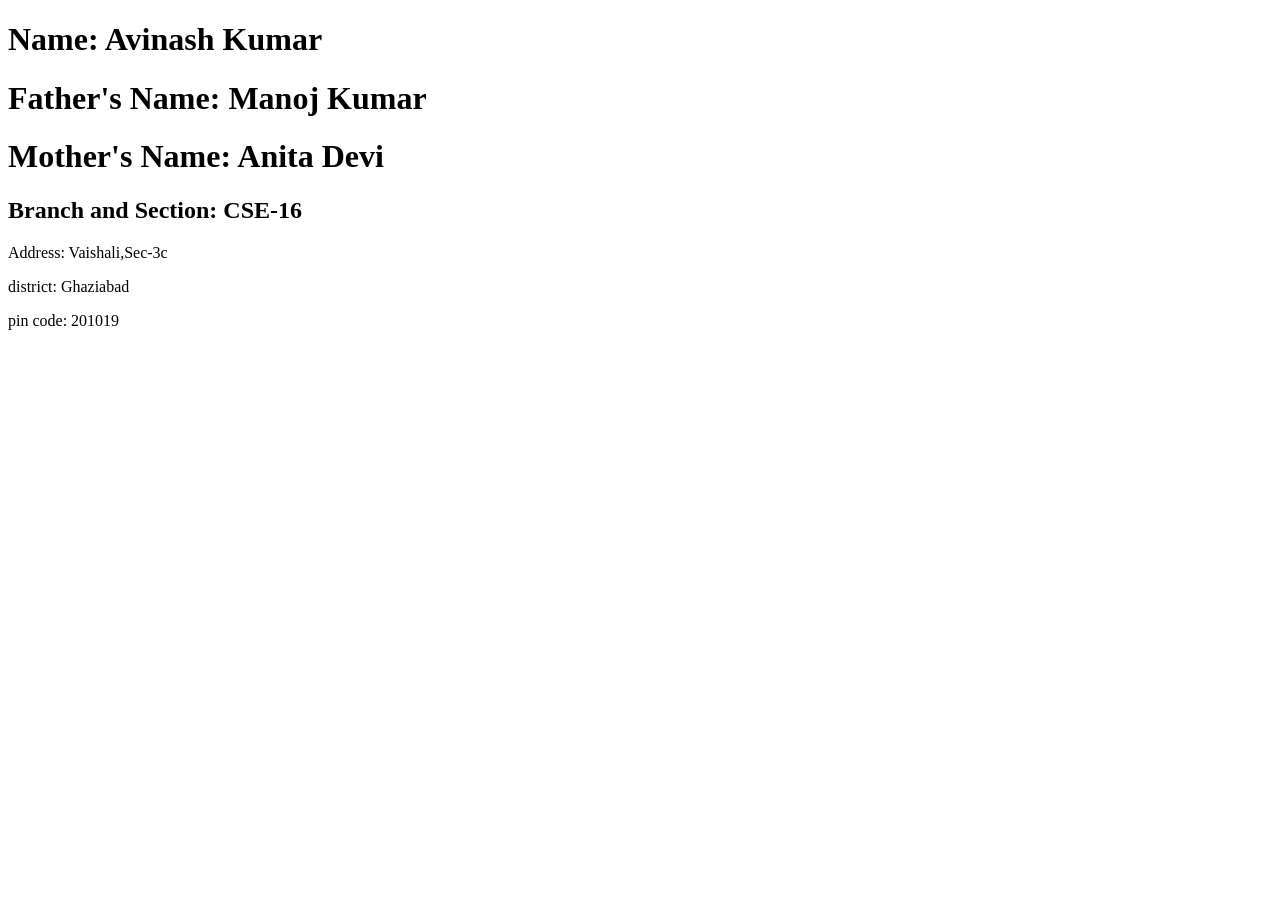
<file: index.html>
<!DOCTYPE html>
<html lang="en">
    <head>
        <meta charset="UTF-8">
        <meta name="viewport" content="width=device-width, initial-scale=1.8">
        <title>My first html page</title>
    </head>
    <body>
        <h1>Name: Avinash Kumar</h1>
        <h1>Father's Name: Manoj Kumar</h1>
        <h1>Mother's Name: Anita Devi</h1>
        <h2>Branch and Section: CSE-16</h2>
        <p>Address: Vaishali,Sec-3c</p>
        <p>district: Ghaziabad</p>
        <p>pin code: 201019</p>
    </body>
</html>
</file>
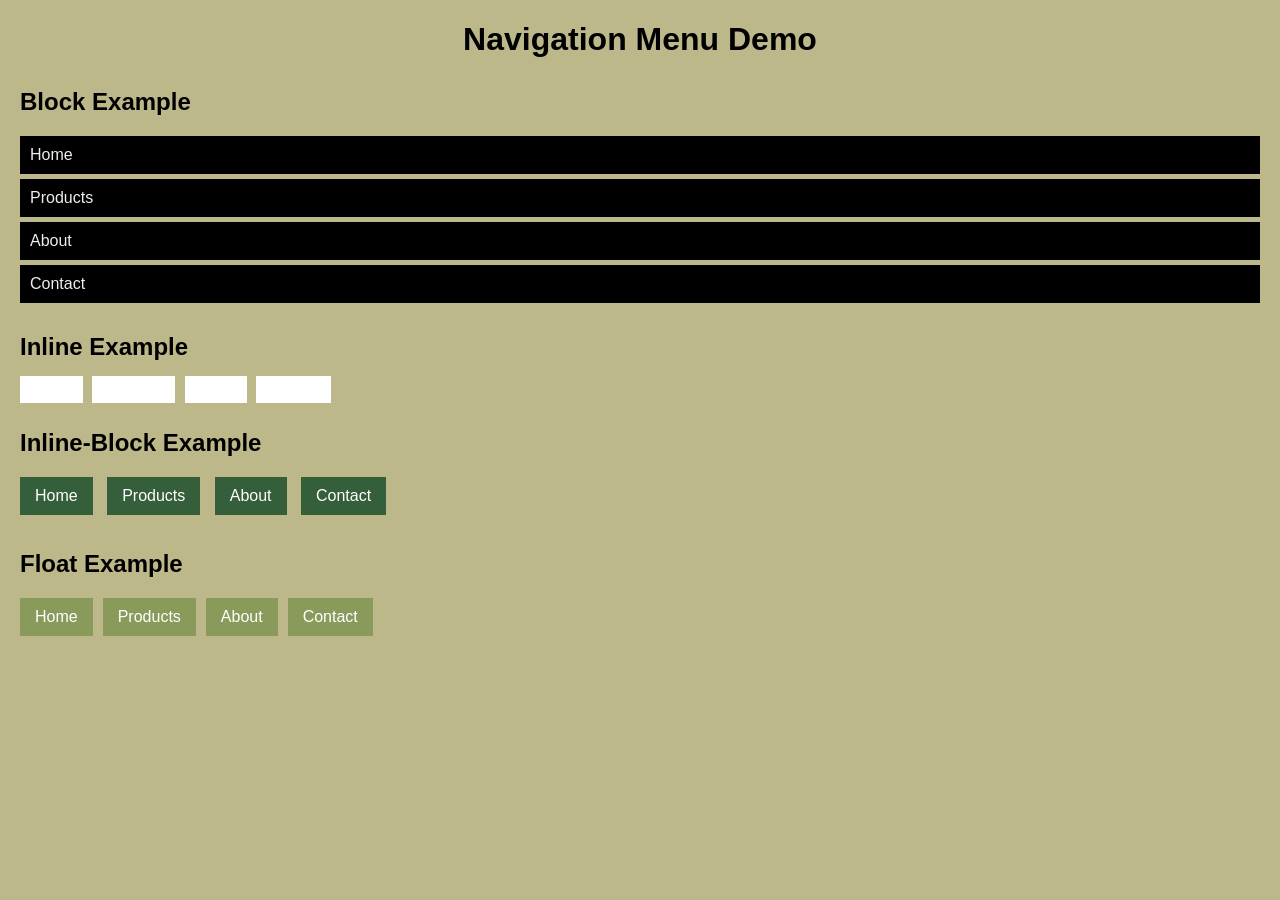
<file: exp-7.html>
<!DOCTYPE html>
<html lang="en">
<head>
  <meta charset="UTF-8">
  <meta name="viewport" content="width=device-width, initial-scale=1.0">
  <title>Navigation Menu Demo</title>
  <style>
    body {
      font-family: Arial, sans-serif;
      margin: 20px;
    }

    h1 {
      text-align: center;
    }

    h2 {
      margin-top: 30px;
    }

    /* Block Example */
    .block a {
      display: block;
      background-color:#000000;
      color: rgb(237, 237, 237);
      padding: 10px;
      text-decoration: none;
      margin-bottom: 5px;
    }

    /* Inline Example */
    .inline a {
      display: inline;
      background-color: #fefffe;
      color: white;
      padding: 5px 10px;
      text-decoration: none;
      margin-right: 5px;
    }

    /* Inline-Block Example */
    .inline-block a {
      display: inline-block;
      background-color: #355E3B;
      color: white;
      padding: 10px 15px;
      text-decoration: none;
      margin-right: 10px;
      margin-bottom: 5px;
    }

    /* Float Example */
    .float a {
      float: left;
      background-color: #8A9A5B;
      color: white;
      padding: 10px 15px;
      text-decoration: none;
      margin-right: 10px;
      margin-bottom: 10px;
    }

    .float::after {
      content: "";
      display: block;
      clear: both;
    }
    body {
      background-color: #bcb88a;
    }
  </style>
</head>
<body>
  <h1>Navigation Menu Demo</h1>

  <h2>Block Example</h2>
  <div class="block">
    <a href="#">Home</a>
    <a href="#">Products</a>
    <a href="#">About</a>
    <a href="#">Contact</a>
  </div>

  <h2>Inline Example</h2>
  <div class="inline">
    <a href="#">Home</a>
    <a href="#">Products</a>
    <a href="#">About</a>
    <a href="#">Contact</a>
  </div>

  <h2>Inline-Block Example</h2>
  <div class="inline-block">
    <a href="#">Home</a>
    <a href="#">Products</a>
    <a href="#">About</a>
    <a href="#">Contact</a>
  </div>

  <h2>Float Example</h2>
  <div class="float">
    <a href="#">Home</a>
    <a href="#">Products</a>
    <a href="#">About</a>
    <a href="#">Contact</a>
  </div>
</body>
</html>
</file>
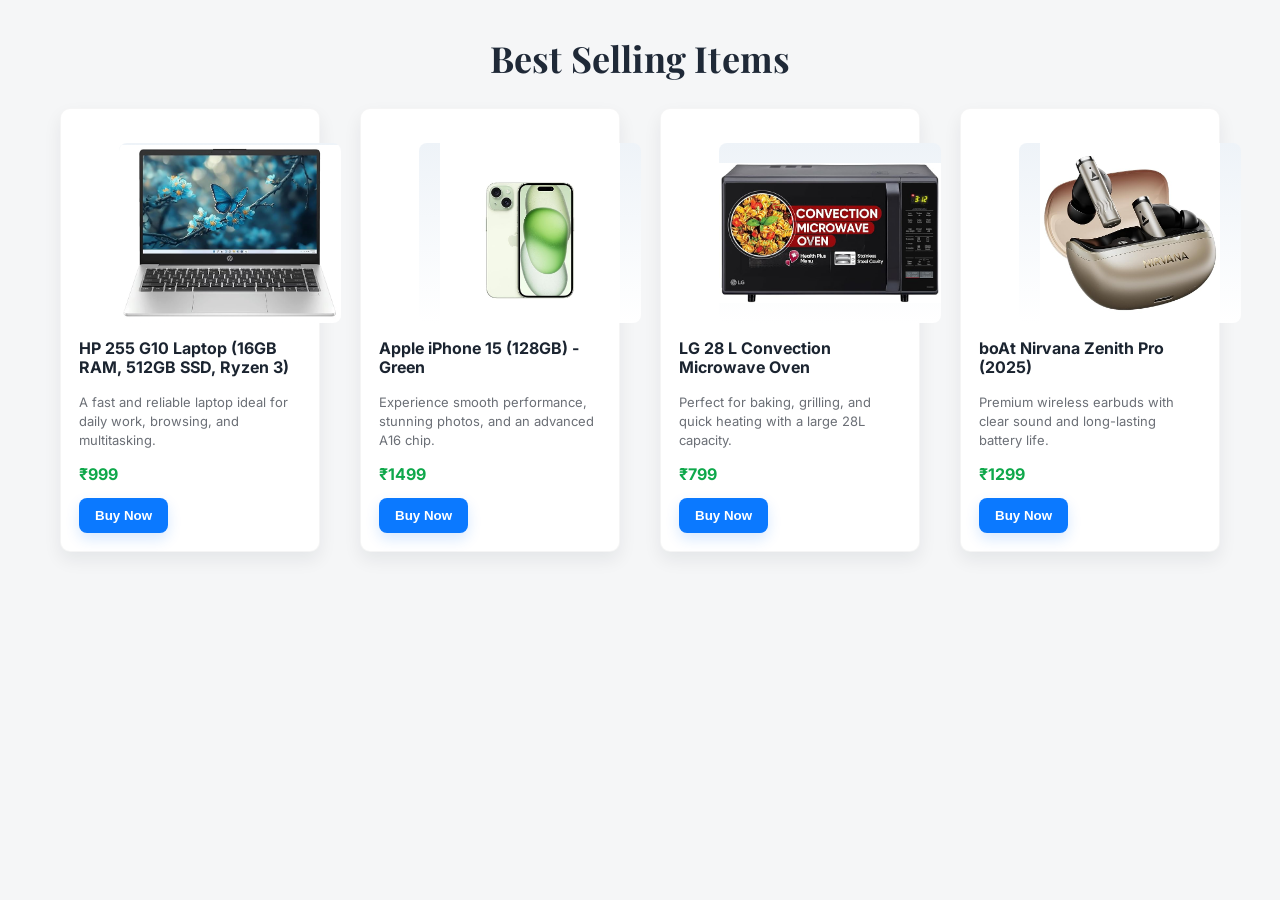
<file: exp-9.html>
<!doctype html>
<html lang="en">
<head>
  <meta charset="utf-8" />
  <meta name="viewport" content="width=device-width,initial-scale=1" />
  <title>Best Selling Items</title>
  <link href="https://fonts.googleapis.com/css2?family=Inter:wght@300;400;600;700&family=Playfair+Display:wght@600&display=swap" rel="stylesheet">
  <style>
    :root{
      --bg: #f5f6f7;
      --card-bg: #ffffff;
      --accent: #0b79ff;
      --price-green: #0fa84b;
      --muted: #6b6f76;
      --card-radius: 10px;
      --card-shadow: 0 8px 18px rgba(17,24,39,0.07);
    }

    *{box-sizing:border-box}
    body{
      margin:0;
      font-family: "Inter", system-ui, -apple-system, "Segoe UI", Roboto, "Helvetica Neue", Arial;
      background: var(--bg);
      color: #111827;
      -webkit-font-smoothing:antialiased;
      -moz-osx-font-smoothing:grayscale;
    }

    header{
      text-align:center;
      padding:34px 20px 6px;
    }
    header h1{
      margin:0;
      font-family: "Playfair Display", serif;
      font-size:36px;
      font-weight:700;
      letter-spacing:0.2px;
      color:#1f2937;
    }

    .wrap{
      max-width:1200px;
      margin:20px auto 60px;
      padding: 0 20px 20px;
    }

    /* grid of cards */
    .grid {
      display:grid;
      grid-template-columns: repeat(4, 1fr);
      gap: 40px;
      align-items:start;
    }

    /* card */
    .card{
      background:var(--card-bg);
      border-radius: var(--card-radius);
      padding:18px;
      box-shadow: var(--card-shadow);
      border: 1px solid rgba(15, 15, 20, 0.04);
      display:flex;
      flex-direction:column;
      align-items:stretch;
      transition: transform .15s ease, box-shadow .15s ease;
    }
    .card:hover{
      transform: translateY(-6px);
      box-shadow: 0 18px 30px rgba(17,24,39,0.08);
    }

    .thumb{
      width:100%;
      height:180px;
      border-radius:8px;
      overflow:hidden;
      display:block;
      background: linear-gradient(180deg, #eef3f8, #ffffff);
      display:flex;
      align-items:center;
      justify-content:center;
      margin-bottom:16px;
    }
    .thumb img{
      width:100%;
      height:100%;
      object-fit:contain;
      display:block;
    }

    .title{
      font-weight:700;
      font-size:16px;
      line-height:1.2;
      margin: 0 0 10px;
      color:#1b2430;
      min-height:44px; /* keep card heights similar */
    }

    .desc{
      font-size:13px;
      color:var(--muted);
      line-height:1.45;
      margin:0 0 14px;
      flex: 0 0 auto;
    }

    .price{
      font-weight:700;
      color: var(--price-green);
      margin:0 0 14px;
      font-size:16px;
    }

    .actions{
      margin-top:auto;
      display:flex;
      justify-content:flex-start;
    }

    .btn{
      background: var(--accent);
      color:white;
      border:none;
      padding:10px 16px;
      border-radius:8px;
      font-weight:600;
      cursor:pointer;
      box-shadow: 0 6px 14px rgba(11,121,255,0.16);
      transition: transform .12s ease, box-shadow .12s ease;
    }
    .btn:hover{ transform:translateY(-3px); box-shadow: 0 12px 26px rgba(11,121,255,0.18); }

    /* responsive */
    @media (max-width:1100px){
      .grid{ grid-template-columns: repeat(3, 1fr); }
    }
    @media (max-width:860px){
      header h1{ font-size:30px; }
      .grid{ grid-template-columns: repeat(2, 1fr); gap:18px; }
      .thumb{ height:170px; }
    }
    @media (max-width:520px){
      .grid{ grid-template-columns: 1fr; }
      .thumb{ height:220px; }
      .wrap{ padding-bottom:40px; }
    }
  </style>
</head>
<body>
  <header>
    <h1>Best Selling Items</h1>
  </header>

  <main class="wrap" role="main">
    <section class="grid" aria-label="best selling items list">
      <!-- Card 1 -->
      <article class="card" aria-label="HP laptop">
        <figure class="thumb">
          <!-- Use your product images: replace src with actual images -->
          <img src="3.jpeg" alt="HP 255 G10 Laptop">
        </figure>
        <h3 class="title">HP 255 G10 Laptop (16GB RAM, 512GB SSD, Ryzen 3)</h3>
        <p class="desc">A fast and reliable laptop ideal for daily work, browsing, and multitasking.</p>
        <div class="price">₹999</div>
        <div class="actions">
          <button class="btn" type="button">Buy Now</button>
        </div>
      </article>

      <!-- Card 2 -->
      <article class="card" aria-label="Apple iPhone 15">
        <figure class="thumb">
          <img src="2.jpeg" alt="Apple iPhone 15">
        </figure>
        <h3 class="title">Apple iPhone 15 (128GB) - Green</h3>
        <p class="desc">Experience smooth performance, stunning photos, and an advanced A16 chip.</p>
        <div class="price">₹1499</div>
        <div class="actions">
          <button class="btn" type="button">Buy Now</button>
        </div>
      </article>

      <!-- Card 3 -->
      <article class="card" aria-label="LG microwave">
        <figure class="thumb">
          <img src="4.jpeg" alt="LG Convection Microwave">
        </figure>
        <h3 class="title">LG 28 L Convection Microwave Oven</h3>
        <p class="desc">Perfect for baking, grilling, and quick heating with a large 28L capacity.</p>
        <div class="price">₹799</div>
        <div class="actions">
          <button class="btn" type="button">Buy Now</button>
        </div>
      </article>

      <!-- Card 4 -->
      <article class="card" aria-label="boAt earbuds">
        <figure class="thumb">
          <img src="1.jpeg" alt="boAt Nirvana Zenith Pro">
        </figure>
        <h3 class="title">boAt Nirvana Zenith Pro (2025)</h3>
        <p class="desc">Premium wireless earbuds with clear sound and long-lasting battery life.</p>
        <div class="price">₹1299</div>
        <div class="actions">
          <button class="btn" type="button">Buy Now</button>
        </div>
      </article>
    </section>
  </main>
</body>
</html>
</file>
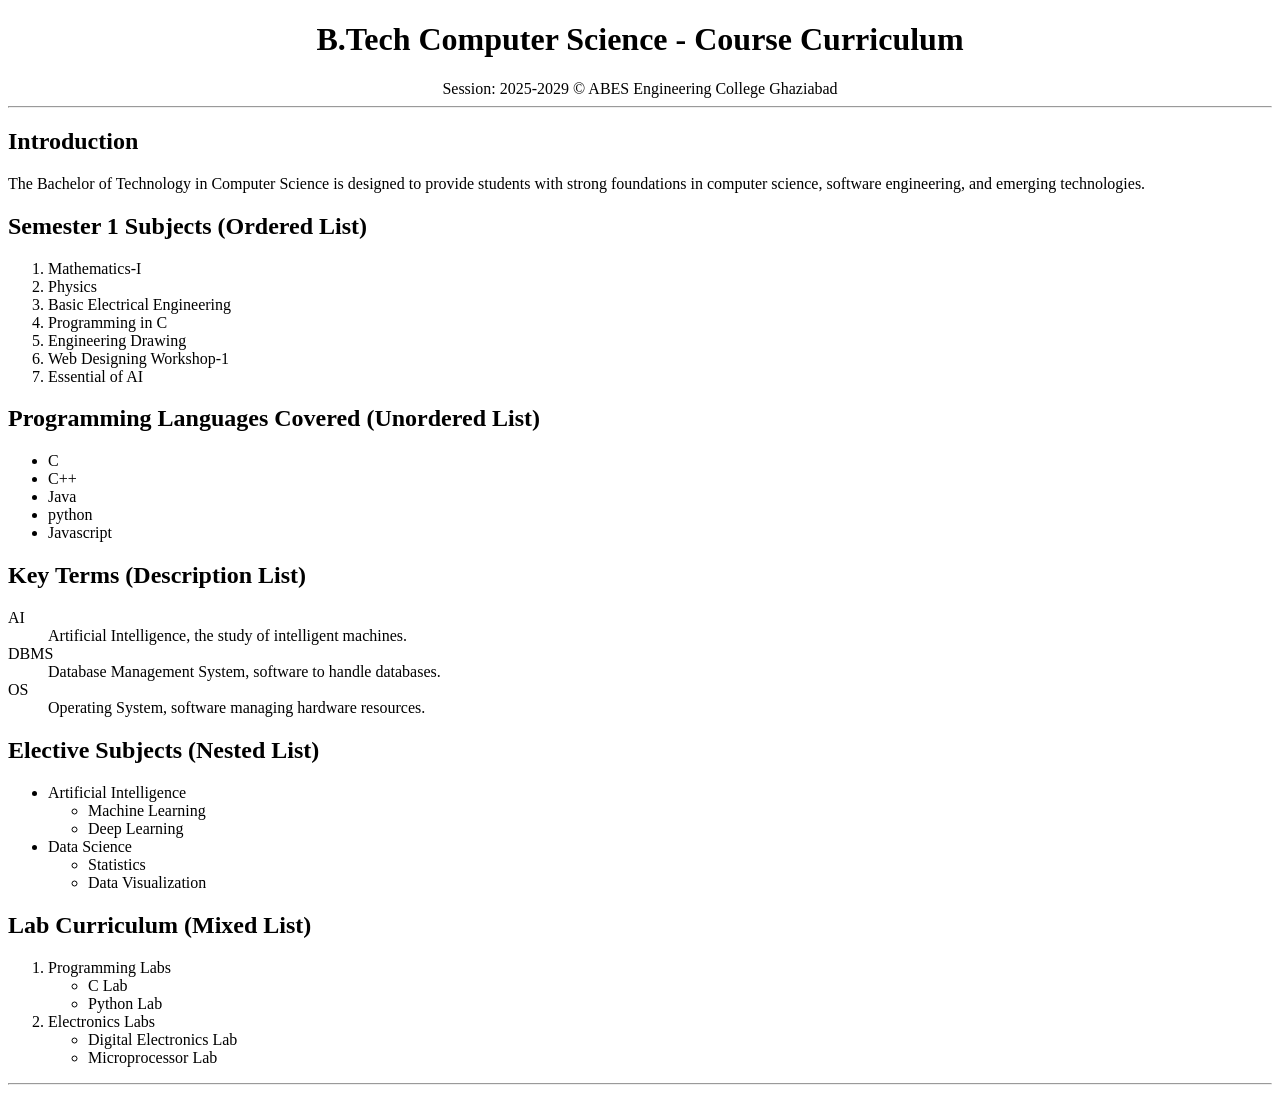
<file: Experient1.html>
<!DOCTYPE html>
<html lang="en">
    <head>
        <title>Experiment 1</title>
        </head>
        <body>
            <header>
                <h1 align="center">B.Tech Computer Science - Course Curriculum</h1>
            </header>
            <article align="center">Session: 2025-2029 © ABES Engineering College Ghaziabad</article>
            <hr>
            <h2>Introduction</h2>
            <p height="500">The Bachelor of Technology in Computer Science is designed to provide students with strong foundations
in computer science, software engineering, and emerging technologies.</p>

<!-- ordered list -->
<h2>Semester 1 Subjects (Ordered List)</h2>
<ol>
    <li>Mathematics-I</li>
    <li>Physics</li>
    <li>Basic Electrical Engineering</li>
    <li>Programming in C</li>
    <li>Engineering Drawing</li>
    <li>Web Designing Workshop-1</li>
    <li>Essential of AI</li>
</ol>
<!-- unordered list -->
<h2>Programming Languages Covered (Unordered List)</h2>
<ul>
    <li>C</li>
    <li>C++</li>
    <li>Java</li>
    <li>python</li>
    <li>Javascript</li>
</ul>
<!-- description list -->
<h2>Key Terms (Description List)</h2>
<dl>
    <dt>AI</dt>
    <dd>Artificial Intelligence, the study of intelligent machines.</dd>
    <dt>DBMS</dt>
    <dd>Database Management System, software to handle databases.</dd>
    <dt>OS</dt>
    <dd> Operating System, software managing hardware resources.</dd>
</dl>
<!-- nested list -->
<h2>Elective Subjects (Nested List)</h2>
<ul>
    <li> Artificial Intelligence
        <ul>
            <li>Machine Learning</li>
            <li>Deep Learning</li>
        </ul>
    </li>
    <li> Data Science
        <ul>
            <li>Statistics</li>
            <li>Data Visualization</li>
        </ul>
    </li>
</ul>
<!-- mixed list -->
<h2>Lab Curriculum (Mixed List)</h2>
<ol>
    <li> Programming Labs
        <ul>
            <li>C Lab</li>
            <li>Python Lab</li>
        </ul>
    </li>
    <li> Electronics Labs
        <ul>
            <li>Digital Electronics Lab</li>
            <li>Microprocessor Lab</li>
        </ul>
    </li>
</ol>
<hr>
        </body>
</html>
</file>
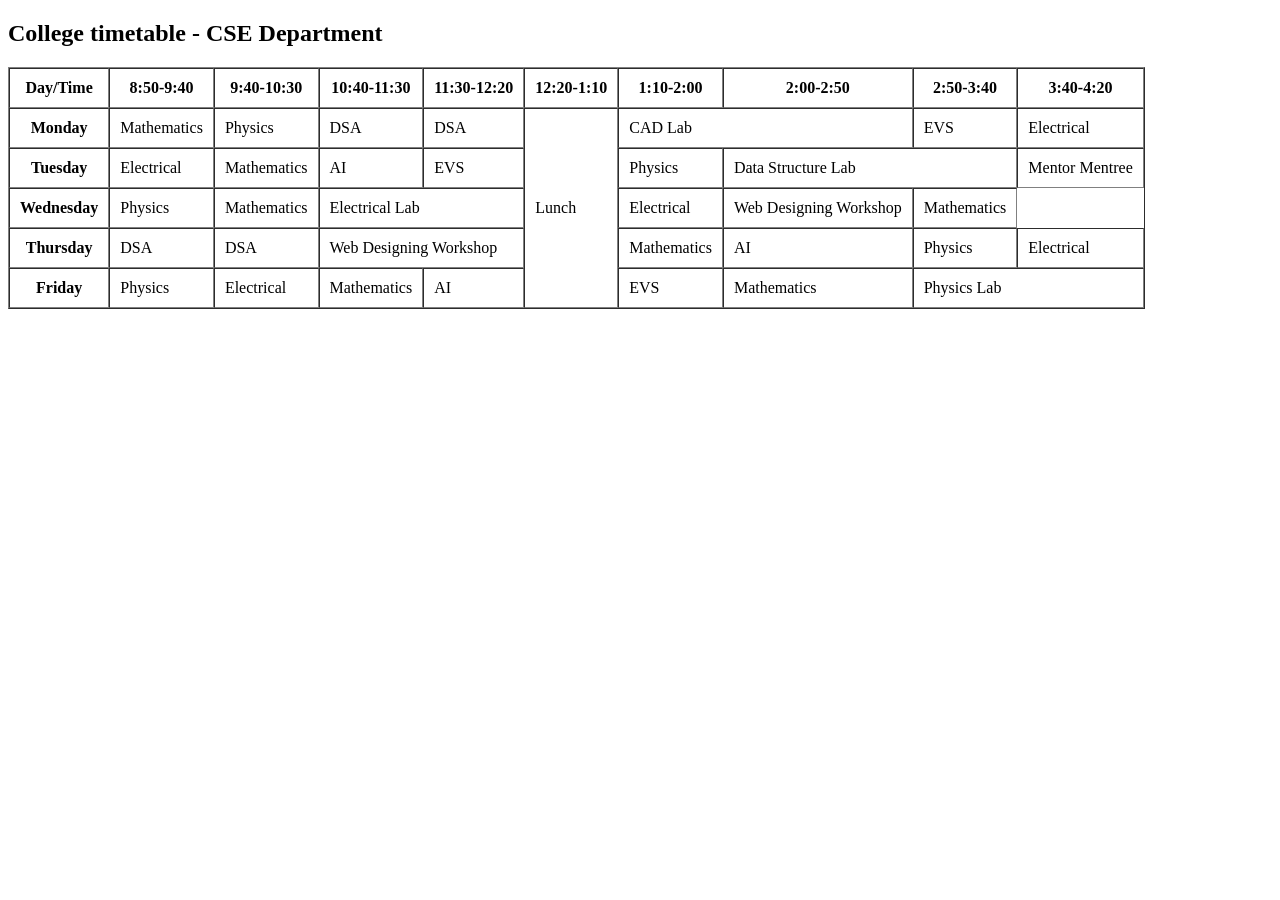
<file: experiment3.html>
<!DOCTYPE html>
<html lang="en">
<head>
    <meta charset="UTF-8">
    <meta name="viewport" content="width=device-width, initial-scale=1.0">
    <title>Document</title>
</head>
<h2>College timetable - CSE Department</h2>
<table  border="1" cellspacing="0" cellpadding="10">
 <tr>
            <th>Day/Time</th>
            <th>8:50-9:40</th>
            <th>9:40-10:30</th>
            <th>10:40-11:30</th>
            <th>11:30-12:20</th>
            <th>12:20-1:10</th>
            <th>1:10-2:00</th>
            <th>2:00-2:50</th>
            <th>2:50-3:40</th>
            <th>3:40-4:20</th>
 </tr>
 <tr>
    <th>Monday</th>
    <td>Mathematics</td>
    <td>Physics</td>
    <td>DSA</td>
    <td>DSA</td>
    <td rowspan="5">Lunch</td>
    <td colspan="2">CAD Lab</td>
    <td>EVS</td>
    <td>Electrical</td>
 </tr>
 <tr>
    <th>Tuesday</th>
    <td>Electrical</td>
    <td>Mathematics</td>
    <td>AI</td>
    <td>EVS</td>
    <td>Physics</td>
    <td colspan="2">Data Structure Lab</td>
    <td>Mentor Mentree</td>
 </tr>
 <tr>
    <th>Wednesday</th>
    <td>Physics</td>
    <td>Mathematics</td>
    <td colspan="2">Electrical Lab</td>
    <td>Electrical</td>
    <td>Web Designing Workshop</td>
    <td>Mathematics</td>
 </tr>
 <tr>
    <th>Thursday</th>
    <td>DSA</td>
    <td>DSA</td>
    <td colspan="2">Web Designing Workshop</td>
    <td>Mathematics</td>
    <td>AI</td>
    <td>Physics</td>
    <td>Electrical</td>
 </tr>
 <tr>
    <th>Friday</th>
    <td>Physics</td>
    <td>Electrical</td>
    <td>Mathematics</td>
    <td>AI</td>
    <td>EVS</td>
    <td>Mathematics</td>
    <td colspan="2">Physics Lab</td>
 </tr>
 </table>
</html>
</file>
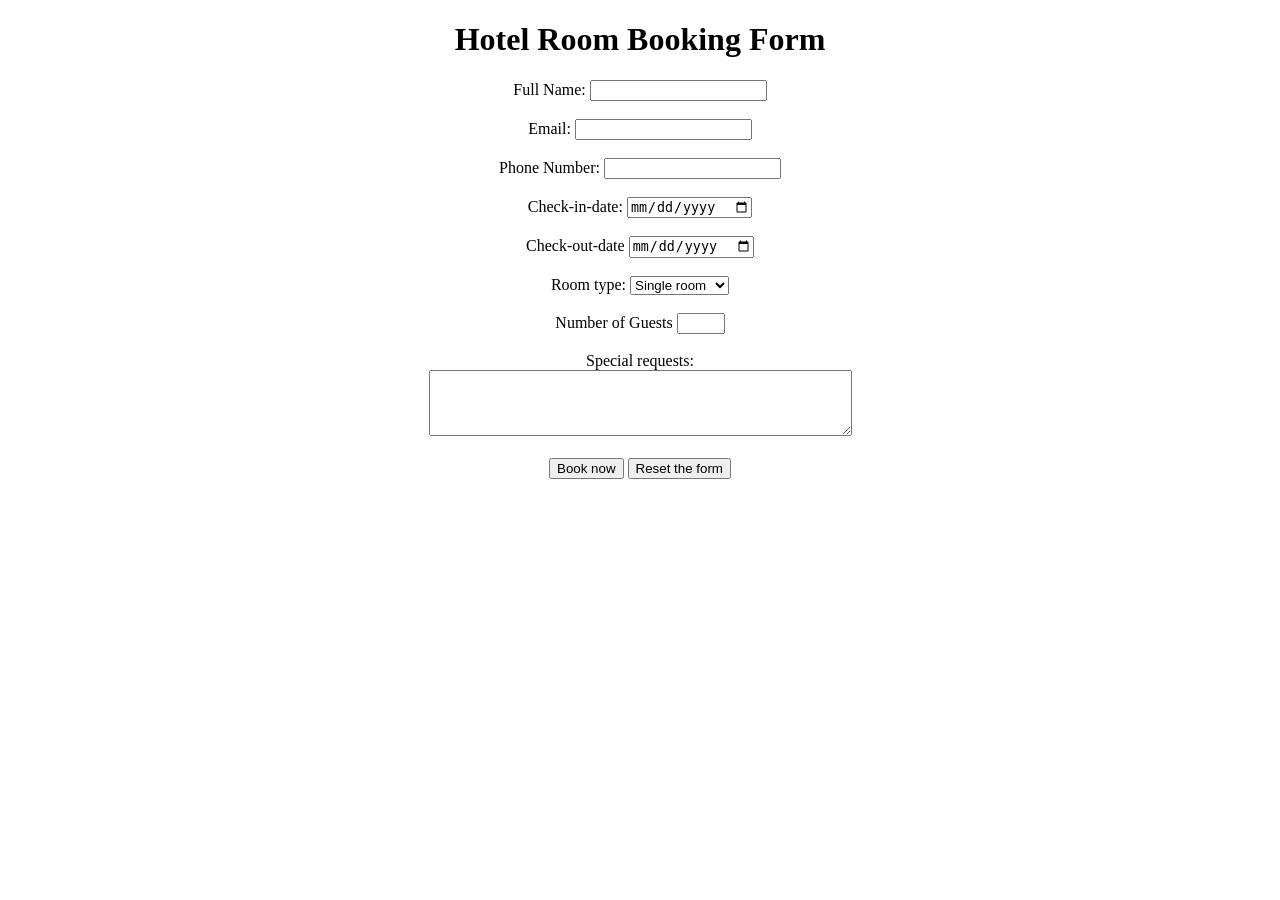
<file: experiment4.html>
<!DOCTYPE html>
<html lang="en">
<head>
    <meta charset="UTF-8">
    <meta name="viewport" content="width=device-width, initial-scale=1.0">
    <title>Experiment 4</title>
    <style>
    .center-text {
      text-align: center;
    }
  </style>
</head>
<body>
    <div class="center-text">
    <h1>Hotel Room Booking Form</h1>
    <form action="#" method="post">
        
        <label for="Name"> Full Name:</label>
        <input type="text" id="name" id="Name" name="Name" required>
        <br><br>

        <label for="Email">Email:</label>
        <input type="email" id="email" name="email" required>
        <br><br>

        <label for="phone">Phone Number:</label>
        <input type="tel" id="phone" name="phone" required>
        <br><br>

        <label for="Check-in">Check-in-date:</label>
        <input type="date" id="Check-in" name="Check-in" required>
        <br><br>

        <label for="Check-out">Check-out-date</label>
        <input type="date" id="Check-out" name="Check-out" required>
        <br><br>

        <label for="room">Room type:</label>
        <select id="room" name="room" required>
            <option value="single">Single room</option>
            <option value="double">Double room</option>
            <option value="suite">Suite</option>
        </select>
        <br><br>

        <label for="guests">Number of Guests</label>
        <input type="number" id="guests" name="guests" min="1" max="10" required>
        <br><br>

        <label for="requests">Special requests:</label>
        <br>
        <textarea id="requests" name="requests" rows="4" cols="50" required></textarea>
        <br><br>

        <!-- Buttons -->
         <button type="submit">Book now</button>
         <button type="submit">Reset the form</button>

    </form>
    </div>
</body>
</html>
</file>
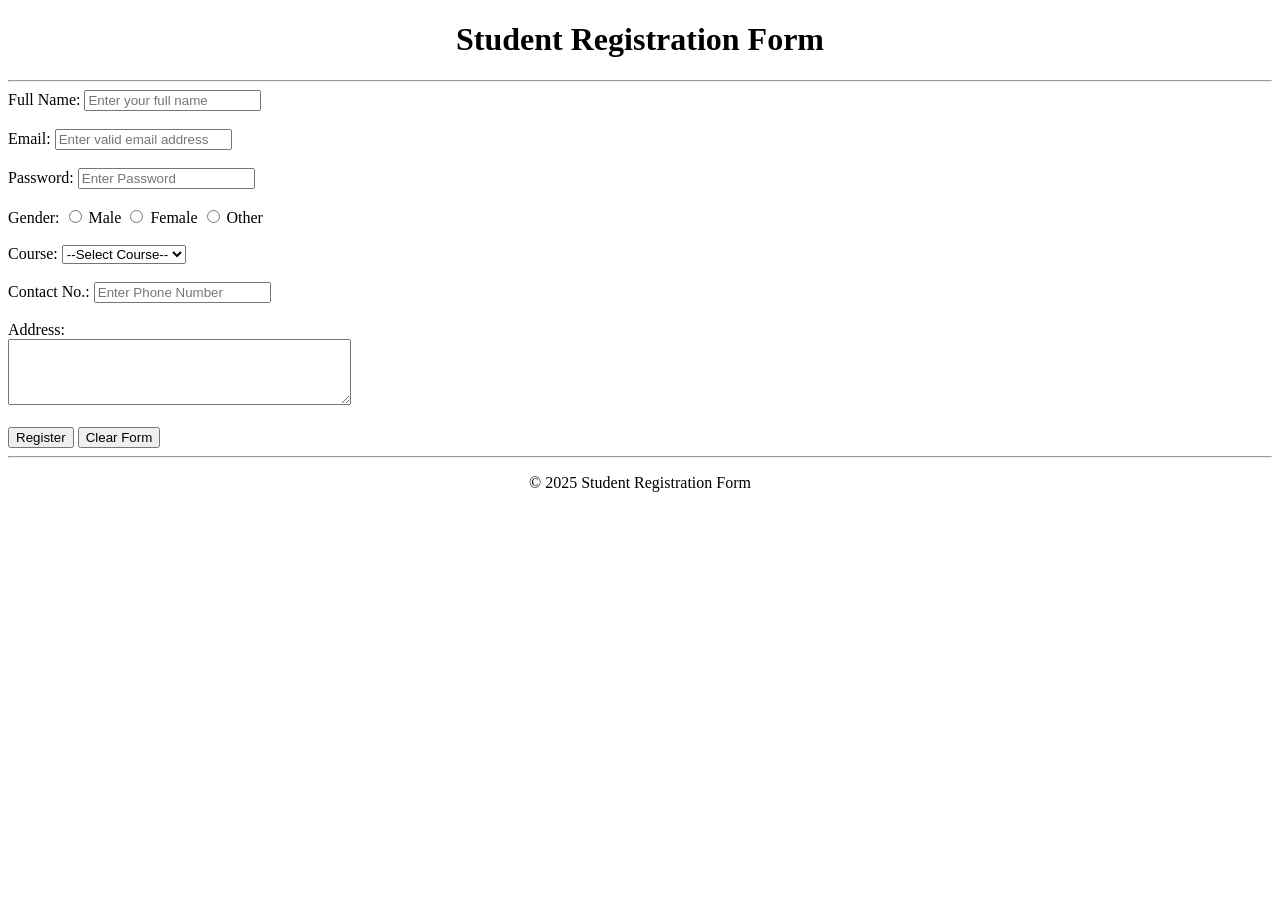
<file: experiment5.html>
<!DOCTYPE html>
<html lang="en">
<head>
    <meta charset="UTF-8">
    <meta name="viewport" content="width=device-width, initial-scale=1.0">
    <title>Experiment 5</title>
    <style>
    .center-text {
      text-align: center;
    }
  </style>
</head>
<body>
    <h1 class="center-text">Student Registration Form</h1>
    <hr>
    <form action="#" method="post">

        <label for="Name"> Full Name:</label>
        <input type="text" id="name" id="Name" name="Name" placeholder="Enter your full name" required>
        <br><br>

        <label for="Email">Email:</label>
        <input type="email" id="email" name="email" placeholder="Enter valid email address" required>
        <br><br>

        <label for="password">Password:</label>
        <input type="password" id="password" name="password" placeholder="Enter Password" required>
        <br><br>

        <!-- Gender -->
        <label>Gender:</label>

        <input type="radio" id="male" name="gender" value="male">
        <label for="male">Male</label>
        
        <input type="radio" id="female" name="gender" value="female">
        <label for="female">Female</label>
        
        <input type="radio" id="other" name="gender" value="other">
        <label for="other">Other</label>
        <br><br>

        <!-- course -->
        <label for="course">Course:</label>
        <select id="course" name="course" required>
             <option value="Course">--Select Course--</option>
            <option value="B.Tech">B.Tech</option>
            <option value="M.Tech">M.Tech</option>
            <option value="BCA">BCA</option>
            <option value="MCA">MCA</option>
        </select>
        <br><br>
        
        <!-- contact number -->
        <label for="phone">Contact No.:</label>
        <input type="tel" id="phone" name="phone" placeholder="Enter Phone Number" required>
        <br><br>

        <!-- address -->
        <label for="address">Address:</label>
        <br>
        <textarea id="address" name="address" rows="4" cols="40" required></textarea>
        <br><br>

        <!-- Buttons -->
         <button type="submit">Register</button>
         <button type="reset">Clear Form</button>

    </form>
    <hr>
    <p class="center-text">&copy; 2025 Student Registration Form</p>
</body>
</html>
</file>
